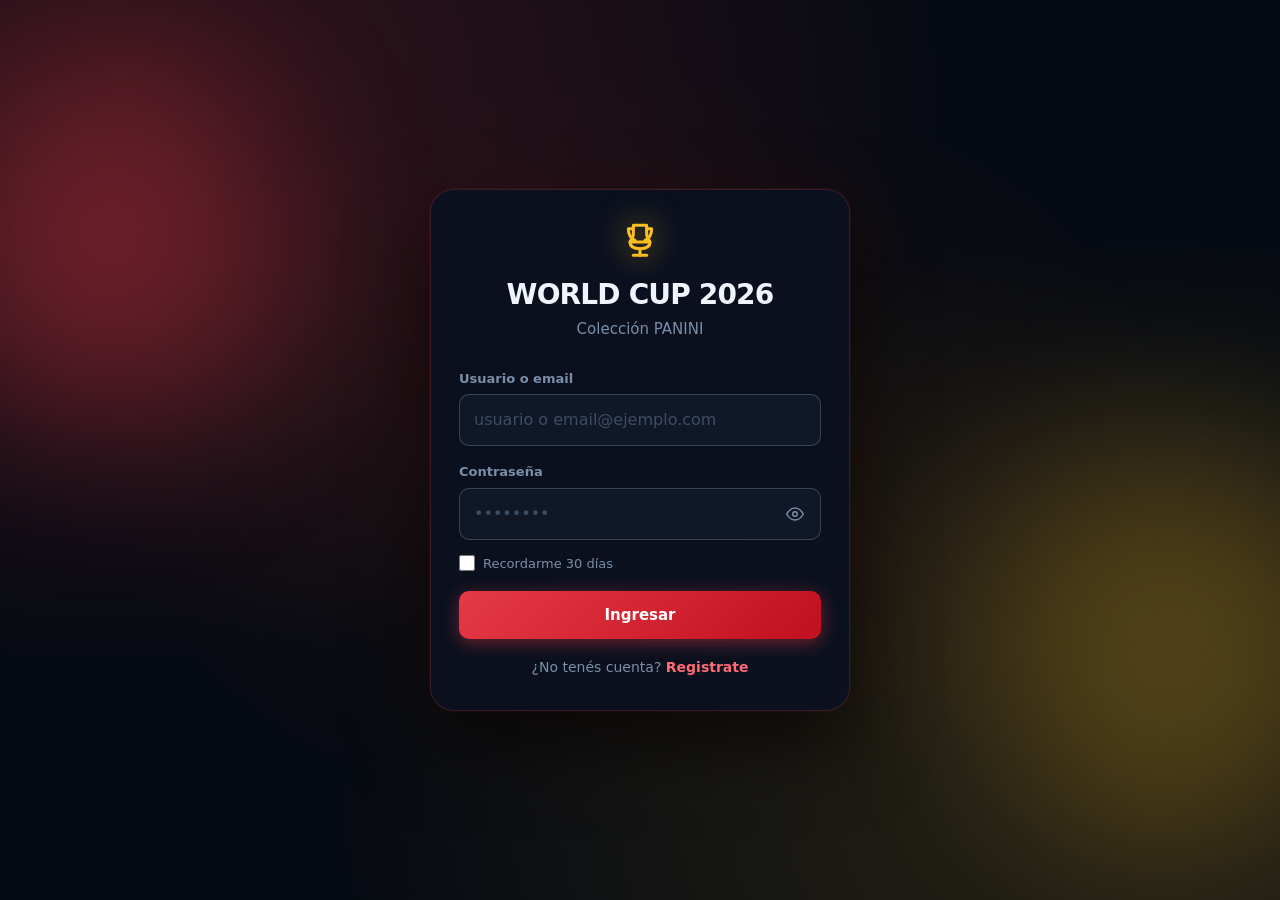
<file: frontend/index.html>
<!DOCTYPE html>
<html lang="es">
<head>
  <meta charset="UTF-8" />
  <meta name="viewport" content="width=device-width, initial-scale=1.0" />
  <title>Mundial 2026 — Álbum de Figuritas</title>
  <link rel="icon" href="data:image/svg+xml,<svg xmlns='http://www.w3.org/2000/svg' viewBox='0 0 100 100'><text y='.9em' font-size='90'>⚽</text></svg>">
  <link rel="stylesheet" href="css/styles.css" />
</head>
<body class="auth-page">
  <div class="auth-bg">
    <div class="auth-orb auth-orb-1"></div>
    <div class="auth-orb auth-orb-2"></div>
  </div>

  <main class="auth-container">
    <div class="auth-card">
      <div class="auth-logo">
        <svg class="auth-logo-icon" xmlns="http://www.w3.org/2000/svg" width="40" height="40" viewBox="0 0 24 24" fill="none" stroke="currentColor" stroke-width="1.8" stroke-linecap="round" stroke-linejoin="round" aria-hidden="true">
          <path d="M8 2v6l-2 4h12l-2-4V2z"/><path d="M6 12c0 2.5 1.5 4 6 4s6-1.5 6-4"/>
          <line x1="12" y1="16" x2="12" y2="20"/><line x1="8" y1="20" x2="16" y2="20"/>
          <path d="M8 4H5c0 4 2 6 4 7"/><path d="M16 4h3c0 4-2 6-4 7"/>
        </svg>
        <h1>WORLD CUP 2026</h1>
        <p class="auth-subtitle">Colección PANINI</p>
      </div>

      <!-- Login Form -->
      <form id="loginForm" class="auth-form active">
        <div class="form-group">
          <label for="loginInput">Usuario o email</label>
          <input type="text" id="loginInput" placeholder="usuario o email@ejemplo.com" autocomplete="username" />
        </div>
        <div class="form-group">
          <label for="loginPassword">Contraseña</label>
          <div class="input-wrapper">
            <input type="password" id="loginPassword" placeholder="••••••••" autocomplete="current-password" />
            <button type="button" class="toggle-pw" onclick="togglePw('loginPassword', this)" aria-label="Mostrar u ocultar contraseña">
              <svg class="icon-eye" xmlns="http://www.w3.org/2000/svg" viewBox="0 0 24 24" fill="none" stroke="currentColor" stroke-width="2" stroke-linecap="round" stroke-linejoin="round"><path d="M1 12s4-8 11-8 11 8 11 8-4 8-11 8-11-8-11-8z"/><circle cx="12" cy="12" r="3"/></svg>
              <svg class="icon-eye-off" xmlns="http://www.w3.org/2000/svg" viewBox="0 0 24 24" fill="none" stroke="currentColor" stroke-width="2" stroke-linecap="round" stroke-linejoin="round"><path d="M17.94 17.94A10.07 10.07 0 0112 20c-7 0-11-8-11-8a18.45 18.45 0 015.06-5.94M9.9 4.24A9.12 9.12 0 0112 4c7 0 11 8 11 8a18.5 18.5 0 01-2.16 3.19m-6.72-1.07a3 3 0 11-4.24-4.24"/><line x1="1" y1="1" x2="23" y2="23"/></svg>
            </button>
          </div>
        </div>
        <div class="form-row">
          <label class="checkbox-label">
            <input type="checkbox" id="rememberMe" />
            <span>Recordarme 30 días</span>
          </label>
        </div>
        <div id="loginError" class="form-error hidden"></div>
        <button type="submit" class="btn btn-primary btn-full">Ingresar</button>
        <p class="form-switch">¿No tenés cuenta? <a href="#" class="link" id="toRegister">Registrate</a></p>
      </form>

      <!-- Register Form -->
      <form id="registerForm" class="auth-form">
        <div class="form-group">
          <label for="regUsername">Nombre de usuario</label>
          <input type="text" id="regUsername" placeholder="usuario123" autocomplete="username" maxlength="20" />
          <span class="form-hint">3-20 caracteres: letras, números, - y _</span>
        </div>
        <div class="form-group">
          <label for="regEmail">Email</label>
          <input type="email" id="regEmail" placeholder="vos@ejemplo.com" autocomplete="email" />
        </div>
        <div class="form-group">
          <label for="regPassword">Contraseña</label>
          <div class="input-wrapper">
            <input type="password" id="regPassword" placeholder="Mínimo 8 caracteres" autocomplete="new-password" />
            <button type="button" class="toggle-pw" onclick="togglePw('regPassword', this)" aria-label="Mostrar u ocultar contraseña">
              <svg class="icon-eye" xmlns="http://www.w3.org/2000/svg" viewBox="0 0 24 24" fill="none" stroke="currentColor" stroke-width="2" stroke-linecap="round" stroke-linejoin="round"><path d="M1 12s4-8 11-8 11 8 11 8-4 8-11 8-11-8-11-8z"/><circle cx="12" cy="12" r="3"/></svg>
              <svg class="icon-eye-off" xmlns="http://www.w3.org/2000/svg" viewBox="0 0 24 24" fill="none" stroke="currentColor" stroke-width="2" stroke-linecap="round" stroke-linejoin="round"><path d="M17.94 17.94A10.07 10.07 0 0112 20c-7 0-11-8-11-8a18.45 18.45 0 015.06-5.94M9.9 4.24A9.12 9.12 0 0112 4c7 0 11 8 11 8a18.5 18.5 0 01-2.16 3.19m-6.72-1.07a3 3 0 11-4.24-4.24"/><line x1="1" y1="1" x2="23" y2="23"/></svg>
            </button>
          </div>
        </div>
        <div id="registerError" class="form-error hidden"></div>
        <button type="submit" class="btn btn-primary btn-full">Crear cuenta</button>
        <p class="form-switch">¿Ya tenés cuenta? <a href="#" class="link" id="toLogin">Inicia sesión</a></p>
      </form>

    </div>
  </main>

  <script src="js/auth.js"></script>
</body>
</html>
</file>
<file: frontend/css/styles.css>
:root {
  --bg: #060a12;
  --surface: #0b1120;
  --surface-2: #101828;
  --surface-3: #18243e;
  --border: rgba(255,255,255,0.09);
  --border-2: rgba(255,255,255,0.18);
  --text: #f0f4fc;
  --text-dim: #7a8ea8;

  --red: #e63946;
  --red-bright: #ff4d5a;
  --red-glow: rgba(230,57,70,0.40);
  --green: #16a34a;
  --green-bright: #4ade80;
  --green-glow: rgba(74,222,128,0.35);
  --gold: #d97706;
  --gold-bright: #fbbf24;
  --gold-glow: rgba(251,191,36,0.40);
  --orange: #f97316;
  --cyan: #06b6d4;

  --accent: #e63946;
  --accent-2: #ff6b74;
  --accent-dim: rgba(230,57,70,0.20);

  --danger: #f87171;
  --radius: 16px;
  --radius-sm: 10px;
  --touch-min: 48px;
}

*  { box-sizing: border-box; margin: 0; padding: 0; }
html, body { min-height: 100%; }
body {
  background: var(--bg);
  color: var(--text);
  font-family: -apple-system, BlinkMacSystemFont, 'Segoe UI', system-ui, sans-serif;
  font-size: 16px;
  line-height: 1.5;
  -webkit-font-smoothing: antialiased;
}
a  { color: inherit; text-decoration: none; }
button, input { font: inherit; }
.hidden { display: none !important; }
svg { pointer-events: none; flex-shrink: 0; }

/* ── Splash ──────────────────────────────────────── */
.splash {
  position: fixed;
  inset: 0;
  z-index: 1000;
  background:
    radial-gradient(ellipse at 20% 30%, rgba(230,57,70,0.18) 0%, transparent 55%),
    radial-gradient(ellipse at 80% 70%, rgba(251,191,36,0.12) 0%, transparent 55%),
    var(--bg);
  display: flex;
  align-items: center;
  justify-content: center;
  transition: opacity 0.65s ease, transform 0.65s ease;
}
.splash.splash-out {
  opacity: 0;
  pointer-events: none;
  transform: scale(1.04);
}
.splash-inner {
  text-align: center;
  display: flex;
  flex-direction: column;
  align-items: center;
  gap: 0;
}
.splash-ball {
  font-size: 56px;
  line-height: 1;
  filter: drop-shadow(0 0 28px rgba(255,255,255,0.25));
  animation: splashBall 0.75s cubic-bezier(0.34,1.56,0.64,1) 0.1s both;
}
@keyframes splashBall {
  from { opacity: 0; transform: translateY(-48px) scale(0.4) rotate(-30deg); }
  to   { opacity: 1; transform: none; }
}
.splash-label {
  margin-top: 22px;
  font-size: 11px;
  font-weight: 900;
  letter-spacing: 0.30em;
  color: rgba(255,255,255,0.42);
  text-transform: uppercase;
  animation: splashFadeUp 0.5s ease 0.65s both;
}
.splash-year {
  font-size: clamp(72px, 20vw, 130px);
  font-weight: 900;
  line-height: 1.1;
  letter-spacing: -0.04em;
  padding: 0 0.08em;
  background: linear-gradient(135deg, #e63946 0%, #f97316 30%, #fbbf24 58%, #4ade80 100%);
  -webkit-background-clip: text;
  -webkit-text-fill-color: transparent;
  background-clip: text;
  animation: splashYear 0.65s cubic-bezier(0.34,1.15,0.64,1) 0.8s both;
}
@keyframes splashYear {
  from { opacity: 0; transform: scale(0.65); }
  to   { opacity: 1; transform: none; }
}
.splash-hosts {
  margin-top: 14px;
  font-size: 13px;
  font-weight: 700;
  letter-spacing: 0.15em;
  color: rgba(255,255,255,0.45);
  text-transform: uppercase;
  animation: splashFadeUp 0.5s ease 1.1s both;
}
.splash-bar {
  margin-top: 48px;
  width: 48px;
  height: 3px;
  background: var(--surface-3);
  border-radius: 999px;
  overflow: hidden;
  animation: splashFadeUp 0.5s ease 1.3s both;
}
.splash-bar-fill {
  height: 100%;
  border-radius: 999px;
  background: linear-gradient(90deg, var(--red), var(--gold-bright));
  animation: splashLoader 1.6s ease-in-out infinite;
}
@keyframes splashLoader {
  0%   { width: 15%; margin-left: 0; }
  50%  { width: 45%; margin-left: 30%; }
  100% { width: 15%; margin-left: 85%; }
}
@keyframes splashFadeUp {
  from { opacity: 0; transform: translateY(18px); }
  to   { opacity: 1; transform: none; }
}

/* ── Botones base ─────────────────────────────────── */
.btn {
  display: inline-flex;
  align-items: center;
  justify-content: center;
  gap: 6px;
  padding: 12px 20px;
  min-height: var(--touch-min);
  border-radius: var(--radius-sm);
  border: 0;
  cursor: pointer;
  font-size: 15px;
  font-weight: 700;
  transition: all 0.15s ease;
  white-space: nowrap;
}
.btn:disabled { opacity: 0.45; cursor: not-allowed; transform: none !important; }
.btn-primary {
  background: linear-gradient(135deg, #e63946, #c1121f, #e63946);
  background-size: 200% auto;
  color: #fff;
  box-shadow: 0 4px 18px rgba(230,57,70,0.45);
}
.btn-primary:hover:not(:disabled) {
  background-position: right center;
  filter: brightness(1.1);
  transform: translateY(-2px);
  box-shadow: 0 8px 24px rgba(230,57,70,0.55);
}
.btn-full { width: 100%; }
.btn-ghost { background: transparent; color: var(--text-dim); border: 1px solid var(--border-2); }
.btn-ghost:hover { color: var(--text); border-color: rgba(255,255,255,0.28); background: var(--surface-2); }
.btn-icon {
  display: grid;
  place-items: center;
  width: 40px;
  height: 40px;
  border-radius: 999px;
  border: 1px solid var(--border);
  background: transparent;
  color: var(--text-dim);
  cursor: pointer;
  transition: color 0.15s, background 0.15s, border-color 0.15s;
}
.btn-icon:hover { color: var(--text); background: var(--surface-2); border-color: var(--border-2); }

/* ── Forms ───────────────────────────────────────── */
.form-group { display: flex; flex-direction: column; gap: 6px; margin-bottom: 16px; }
.form-group label { font-size: 13px; font-weight: 600; color: var(--text-dim); }
.form-group input {
  width: 100%;
  background: var(--surface-2);
  border: 1px solid var(--border-2);
  border-radius: var(--radius-sm);
  color: var(--text);
  font-size: 16px;
  padding: 13px 14px;
  min-height: var(--touch-min);
  outline: none;
  transition: border-color 0.15s, box-shadow 0.15s;
}
.form-group input:focus {
  border-color: var(--accent-2);
  box-shadow: 0 0 0 3px rgba(230,57,70,0.18);
}
.form-group input::placeholder { color: #3d4d66; }
.form-hint { font-size: 12px; color: var(--text-dim); }
.input-wrapper { position: relative; }
.input-wrapper input { padding-right: 52px; }

.toggle-pw {
  position: absolute;
  right: 6px;
  top: 50%;
  transform: translateY(-50%);
  width: 40px;
  height: 40px;
  border: 0;
  background: transparent;
  color: var(--text-dim);
  cursor: pointer;
  display: grid;
  place-items: center;
  border-radius: 6px;
  transition: color 0.15s;
}
.toggle-pw:hover { color: var(--text); }
.toggle-pw svg { width: 18px; height: 18px; display: block; }
.toggle-pw .icon-eye-off { display: none; }
.toggle-pw.active .icon-eye { display: none; }
.toggle-pw.active .icon-eye-off { display: block; }

.form-error, .form-success {
  margin: 6px 0 14px;
  padding: 12px;
  border-radius: var(--radius-sm);
  font-size: 14px;
}
.form-error  { color: #fca5a5; background: rgba(248,113,113,0.12); border: 1px solid rgba(248,113,113,0.28); }
.form-success { color: #86efac; background: rgba(74,222,128,0.12); border: 1px solid rgba(74,222,128,0.28); }
.link { color: var(--accent-2); font-weight: 700; }
.link:hover { color: #ffaaae; }

/* ── Auth page ───────────────────────────────────── */
.auth-page {
  min-height: 100vh;
  display: grid;
  place-items: center;
  overflow: hidden;
  padding: 20px 16px;
  background:
    radial-gradient(ellipse at 10% 10%, rgba(230,57,70,0.22) 0%, transparent 50%),
    radial-gradient(ellipse at 90% 90%, rgba(251,191,36,0.14) 0%, transparent 50%),
    radial-gradient(ellipse at 50% 50%, rgba(249,115,22,0.08) 0%, transparent 60%),
    var(--bg);
}
.auth-bg { position: fixed; inset: 0; pointer-events: none; overflow: hidden; }
.auth-orb { position: absolute; border-radius: 999px; filter: blur(70px); }
.auth-orb-1 { width: 420px; height: 420px; background: radial-gradient(circle, rgba(230,57,70,0.45), transparent); left: -100px; top: 5%; }
.auth-orb-2 { width: 460px; height: 460px; background: radial-gradient(circle, rgba(251,191,36,0.30), transparent); right: -120px; bottom: 5%; }
.auth-container { width: min(100%, 420px); position: relative; z-index: 1; }
.auth-card {
  background: rgba(11,17,32,0.96);
  border: 1px solid rgba(230,57,70,0.22);
  border-radius: 24px;
  padding: 32px 28px;
  box-shadow:
    0 32px 80px rgba(0,0,0,0.65),
    0 0 0 1px rgba(255,255,255,0.04),
    0 0 60px rgba(230,57,70,0.06);
  backdrop-filter: blur(20px);
}
.auth-logo { text-align: center; margin-bottom: 28px; }
.auth-logo-icon { display: block; margin: 0 auto 12px; color: var(--gold-bright); filter: drop-shadow(0 0 16px rgba(251,191,36,0.6)); }
.auth-logo h1 { font-size: 28px; letter-spacing: -0.03em; font-weight: 900; }
.auth-subtitle { color: var(--text-dim); font-size: 15px; margin-top: 2px; }
.auth-form { display: none; }
.auth-form.active { display: block; }
.form-row {
  display: flex;
  justify-content: space-between;
  gap: 12px;
  align-items: center;
  margin: -2px 0 18px;
  font-size: 13px;
  flex-wrap: wrap;
}
.checkbox-label { display: inline-flex; align-items: center; gap: 8px; color: var(--text-dim); cursor: pointer; }
.checkbox-label input[type="checkbox"] { width: 16px; height: 16px; cursor: pointer; accent-color: var(--accent); }
.form-switch { margin-top: 18px; color: var(--text-dim); text-align: center; font-size: 14px; }
.form-title { margin-bottom: 18px; font-size: 22px; font-weight: 800; }

@media (max-width: 380px) {
  .auth-card { padding: 24px 18px; }
  .auth-page  { padding: 12px; }
  .auth-logo h1 { font-size: 24px; }
}

/* ── Album page ──────────────────────────────────── */
.album-page { min-height: 100vh; overflow-x: hidden; padding: 72px 14px 88px; }

.country-bg {
  position: fixed; inset: 0;
  pointer-events: none;
  transition: background 0.7s ease;
  opacity: 0.50;
  filter: blur(90px) saturate(2.8);
}
.flag-bg {
  position: fixed; inset: 0;
  pointer-events: none;
  transition: background 0.7s ease;
  opacity: 0.08;
}

/* ── Header álbum ────────────────────────────────── */
.album-header, .album-nav {
  position: fixed; left: 0; right: 0; z-index: 10;
  background: rgba(6,10,18,0.94);
  backdrop-filter: blur(20px) saturate(1.8);
}
.album-header {
  top: 0;
  display: flex;
  align-items: center;
  gap: 10px;
  padding: 10px 14px;
  border-bottom: 1px solid rgba(230,57,70,0.22);
  min-height: 56px;
}
.header-left  { display: flex; align-items: center; gap: 8px; flex-shrink: 0; }
.header-title { font-size: 15px; font-weight: 800; letter-spacing: -0.01em; }
.header-center { flex: 1; min-width: 0; overflow: hidden; }
.header-right  { display: flex; align-items: center; gap: 6px; flex-shrink: 0; }

.global-progress { display: flex; align-items: center; gap: 8px; }
.global-progress-bar,
.country-progress-bar,
.stat-progress-bar {
  flex: 1;
  height: 6px;
  border-radius: 999px;
  background: var(--surface-3);
  overflow: hidden;
}
.global-progress-fill,
.country-progress-fill,
.stat-progress-fill {
  height: 100%;
  width: 0;
  background: linear-gradient(90deg, #e63946 0%, #f97316 30%, #fbbf24 60%, #4ade80 100%);
  transition: width 0.45s ease;
  border-radius: 999px;
}
.global-progress-text,
.country-progress-text {
  font-size: 11px;
  font-weight: 800;
  color: var(--text-dim);
  white-space: nowrap;
}

.btn-profile {
  display: inline-flex;
  align-items: center;
  gap: 6px;
  color: var(--text-dim);
  font-weight: 700;
  font-size: 13px;
  min-height: var(--touch-min);
  padding: 4px 6px;
  border-radius: var(--radius-sm);
  transition: color 0.15s;
}
.btn-profile:hover { color: var(--text); }

/* ── Contenido principal álbum ───────────────────── */
.album-main { position: relative; z-index: 1; max-width: 960px; margin: 0 auto; }

.country-view {
  background: rgba(11,17,32,0.85);
  border: 1px solid rgba(255,255,255,0.10);
  border-radius: 22px;
  padding: 18px;
  box-shadow:
    0 0 0 1px rgba(255,255,255,0.04),
    0 24px 60px rgba(0,0,0,0.50);
  backdrop-filter: blur(14px);
}

.country-header { display: flex; align-items: center; gap: 14px; margin-bottom: 18px; }
.country-flag-emoji { font-size: 46px; line-height: 1; flex-shrink: 0; filter: drop-shadow(0 4px 12px rgba(0,0,0,0.5)); }
.country-info { flex: 1; min-width: 0; }
.country-name-row { display: flex; align-items: center; gap: 10px; margin-bottom: 10px; flex-wrap: wrap; }
.country-name {
  font-size: clamp(22px, 5vw, 40px);
  line-height: 1.1;
  letter-spacing: -0.04em;
  font-weight: 900;
}
.group-badge {
  font-size: 11px;
  font-weight: 900;
  color: #000;
  background: linear-gradient(135deg, var(--gold-bright), var(--gold));
  border-radius: 6px;
  padding: 3px 9px;
  white-space: nowrap;
  align-self: center;
  letter-spacing: 0.04em;
  box-shadow: 0 2px 10px rgba(251,191,36,0.45);
}
.country-progress-wrap { display: flex; align-items: center; gap: 10px; }

/* ── Figuritas grid ──────────────────────────────── */
.sticker-grid {
  display: grid;
  grid-template-columns: repeat(auto-fill, minmax(105px, 1fr));
  gap: 10px;
}

.sticker-item {
  position: relative;
  min-height: 130px;
  display: flex;
  flex-direction: column;
  align-items: center;
  justify-content: center;
  gap: 6px;
  border-radius: 14px;
  border: 1.5px solid rgba(255,255,255,0.09);
  background: linear-gradient(160deg, rgba(24,36,62,0.95) 0%, rgba(11,17,32,0.92) 100%);
  cursor: pointer;
  transition: transform 0.14s ease, border-color 0.15s, box-shadow 0.15s;
  padding: 12px 8px;
  touch-action: manipulation;
}
.sticker-item:hover {
  transform: translateY(-4px);
  border-color: rgba(230,57,70,0.45);
  box-shadow: 0 10px 28px rgba(0,0,0,0.45), 0 0 18px rgba(230,57,70,0.10);
}
.sticker-item:active { transform: scale(0.96); }

.sticker-item.has-it {
  background: linear-gradient(160deg, rgba(22,163,74,0.28) 0%, rgba(74,222,128,0.10) 100%);
  border-color: rgba(74,222,128,0.60);
  box-shadow: 0 0 22px rgba(74,222,128,0.16), inset 0 1px 0 rgba(74,222,128,0.22);
}
.sticker-item.is-group {
  background: linear-gradient(160deg, rgba(230,57,70,0.16) 0%, rgba(249,115,22,0.07) 100%);
  border-color: rgba(230,57,70,0.38);
}
.sticker-item.is-group.has-it {
  background: linear-gradient(160deg, rgba(22,163,74,0.28) 0%, rgba(74,222,128,0.10) 100%);
  border-color: rgba(74,222,128,0.60);
  box-shadow: 0 0 22px rgba(74,222,128,0.16);
}
.sticker-item.is-special {
  background: linear-gradient(160deg, rgba(217,119,6,0.22) 0%, rgba(251,191,36,0.09) 100%);
  border-color: rgba(251,191,36,0.42);
}
.sticker-item.is-special.has-it {
  background: linear-gradient(160deg, rgba(217,119,6,0.36) 0%, rgba(251,191,36,0.16) 100%);
  border-color: rgba(251,191,36,0.75);
  box-shadow: 0 0 28px rgba(251,191,36,0.24), inset 0 1px 0 rgba(251,191,36,0.30);
}

.sticker-circle {
  width: 50px;
  height: 50px;
  border-radius: 999px;
  display: grid;
  place-items: center;
  background: var(--surface-3);
  border: 1.5px solid rgba(255,255,255,0.10);
  color: var(--text-dim);
  transition: background 0.2s, box-shadow 0.2s, border-color 0.2s;
}
.sticker-circle.collected {
  color: #fff;
  background: linear-gradient(135deg, #15803d, #4ade80);
  border-color: #4ade80;
  box-shadow: 0 0 26px rgba(74,222,128,0.55), 0 0 8px rgba(74,222,128,0.35);
}
.sticker-check { width: 22px; height: 22px; display: block; }
.sticker-code  { font-size: 12px; font-weight: 900; letter-spacing: 0.06em; color: var(--text-dim); }
.sticker-label { max-width: 92%; color: var(--text-dim); font-size: 11px; text-align: center; overflow-wrap: anywhere; line-height: 1.3; }
.sticker-item.has-it .sticker-code  { color: #4ade80; }
.sticker-item.has-it .sticker-label { color: rgba(74,222,128,0.78); }
.sticker-item.is-special.has-it .sticker-code { color: var(--gold-bright); }
.sticker-item.is-special .sticker-code { color: rgba(251,191,36,0.70); }
.sticker-item.is-group .sticker-code  { color: rgba(230,57,70,0.80); }

/* ── Nav álbum ───────────────────────────────────── */
.album-nav {
  bottom: 0;
  display: flex;
  align-items: center;
  justify-content: space-between;
  gap: 16px;
  padding: 10px 20px;
  border-top: 1px solid rgba(230,57,70,0.18);
  min-height: 64px;
}
.nav-btn {
  width: var(--touch-min);
  height: var(--touch-min);
  border-radius: 999px;
  border: 0;
  background: linear-gradient(135deg, rgba(230,57,70,0.20), rgba(230,57,70,0.10));
  color: var(--accent-2);
  cursor: pointer;
  display: grid;
  place-items: center;
  flex-shrink: 0;
  transition: background 0.15s, transform 0.1s, box-shadow 0.15s;
  touch-action: manipulation;
}
.nav-btn:hover:not(:disabled) {
  background: linear-gradient(135deg, #e63946, #c1121f);
  color: #fff;
  transform: scale(1.1);
  box-shadow: 0 4px 18px rgba(230,57,70,0.55);
}
.nav-btn:active:not(:disabled) { transform: scale(0.94); }
.nav-btn:disabled { opacity: 0.22; cursor: not-allowed; }

.nav-position {
  font-size: 18px;
  font-weight: 900;
  color: var(--text);
  letter-spacing: -0.02em;
  text-align: center;
  flex: 1;
}

.fade-enter { animation: fadeIn 0.20s ease; }
@keyframes fadeIn { from { opacity: 0; transform: translateY(10px); } to { opacity: 1; transform: none; } }

/* ── Buscador overlay ────────────────────────────── */
.search-overlay {
  position: fixed; inset: 0; z-index: 100;
  background: rgba(0,0,0,0.80);
  backdrop-filter: blur(8px);
  display: none;
  align-items: flex-start;
  justify-content: center;
  padding: 16px;
}
.search-overlay.active { display: flex; }
.search-panel {
  width: min(100%, 560px);
  background: var(--surface);
  border: 1px solid rgba(230,57,70,0.22);
  border-radius: 20px;
  overflow: hidden;
  box-shadow: 0 32px 80px rgba(0,0,0,0.75), 0 0 60px rgba(230,57,70,0.08);
  max-height: calc(100dvh - 32px);
  display: flex;
  flex-direction: column;
  margin-top: 16px;
}
.search-header {
  display: flex;
  align-items: center;
  gap: 10px;
  padding: 14px 16px;
  border-bottom: 1px solid rgba(230,57,70,0.14);
  flex-shrink: 0;
}
.search-input-wrap {
  display: flex;
  align-items: center;
  gap: 10px;
  flex: 1;
  background: var(--surface-2);
  border: 1px solid rgba(255,255,255,0.14);
  border-radius: var(--radius-sm);
  padding: 0 14px;
  color: var(--text-dim);
}
.search-input-wrap:focus-within {
  border-color: rgba(230,57,70,0.45);
  box-shadow: 0 0 0 3px rgba(230,57,70,0.12);
}
.search-input-wrap svg { flex-shrink: 0; }
#searchInput {
  flex: 1;
  background: transparent;
  border: 0;
  outline: none;
  color: var(--text);
  font-size: 16px;
  padding: 12px 0;
}
#searchInput::placeholder { color: #3d4d66; }
.search-results {
  overflow-y: auto;
  -webkit-overflow-scrolling: touch;
  padding: 12px;
  flex: 1;
}
.search-empty { text-align: center; color: var(--text-dim); padding: 24px; font-size: 14px; }
.search-section { margin-bottom: 16px; }
.search-section-title {
  display: flex;
  align-items: center;
  justify-content: space-between;
  font-weight: 800;
  font-size: 15px;
  margin-bottom: 8px;
  padding: 0 2px;
}
.search-go {
  font-size: 12px;
  font-weight: 700;
  color: #fff;
  background: linear-gradient(135deg, #e63946, #c1121f);
  border: 0;
  border-radius: 6px;
  padding: 4px 12px;
  cursor: pointer;
  min-height: 28px;
  transition: filter 0.15s, transform 0.1s;
  box-shadow: 0 2px 8px rgba(230,57,70,0.40);
}
.search-go:hover { filter: brightness(1.12); transform: translateY(-1px); }
.search-grid { display: flex; flex-wrap: wrap; gap: 6px; }
.search-chip {
  font-size: 12px;
  padding: 4px 10px;
  border-radius: 999px;
  background: var(--surface-3);
  border: 1px solid var(--border);
  color: var(--text-dim);
  white-space: nowrap;
}
.search-chip.has-it {
  background: rgba(22,163,74,0.18);
  border-color: rgba(74,222,128,0.50);
  color: var(--green-bright);
}

/* ── Profile page ────────────────────────────────── */
.profile-page { min-height: 100vh; padding: 20px 16px 40px; }
.profile-header {
  max-width: 900px;
  margin: 0 auto 20px;
  display: flex;
  align-items: center;
  gap: 12px;
}
.btn-back {
  display: inline-flex;
  align-items: center;
  gap: 6px;
  color: var(--text-dim);
  font-weight: 700;
  font-size: 14px;
  min-height: var(--touch-min);
  padding: 4px 0;
  transition: color 0.15s;
  flex-shrink: 0;
}
.btn-back:hover { color: var(--text); }
.profile-title { font-size: 26px; letter-spacing: -0.03em; font-weight: 900; flex: 1; text-align: center; }
.profile-main { max-width: 900px; margin: 0 auto; display: grid; gap: 16px; }
.profile-card {
  background: rgba(11,17,32,0.92);
  border: 1px solid rgba(255,255,255,0.10);
  border-radius: 20px;
  padding: 22px;
  backdrop-filter: blur(10px);
}
.card-title { margin-bottom: 16px; font-size: 18px; font-weight: 800; }
.stats-grid { display: grid; grid-template-columns: repeat(3,1fr); gap: 10px; margin-bottom: 16px; }
.stat-item {
  background: linear-gradient(160deg, rgba(24,36,62,0.95) 0%, rgba(16,24,40,0.92) 100%);
  border-radius: 14px;
  padding: 16px 12px;
  text-align: center;
  border: 1px solid rgba(255,255,255,0.10);
}
.stat-value { display: block; font-size: 26px; font-weight: 900; }
.stat-label { color: var(--text-dim); font-size: 12px; margin-top: 2px; }
.profile-form { max-width: 460px; }

/* ── Responsive ──────────────────────────────────── */
@media (min-width: 600px) {
  .album-page   { padding: 68px 20px 84px; }
  .album-header { padding: 12px 20px; min-height: 60px; }
  .header-title { font-size: 17px; }
  .country-view { padding: 24px; }
  .sticker-grid { grid-template-columns: repeat(auto-fill, minmax(116px,1fr)); gap: 12px; }
  .album-nav    { padding: 12px 28px; }
  .nav-position { font-size: 20px; }
  .profile-page { padding: 28px 24px 48px; }
  .profile-card { padding: 26px; }
}

@media (min-width: 900px) {
  .album-header {
    display: grid;
    grid-template-columns: auto 1fr auto;
    gap: 20px;
  }
}

@media (max-width: 599px) {
  /* Header compacto: solo icono + progreso + icono usuario */
  .header-title  { display: none; }
  #headerUsername { display: none; }

  .stats-grid { grid-template-columns: 1fr 1fr; }
  .stat-item:last-child { grid-column: 1 / -1; }
  .profile-header { flex-wrap: wrap; }
  .profile-title { width: 100%; order: -1; text-align: center; font-size: 22px; }
  #logoutBtn { margin-left: auto; }
  .sticker-grid { grid-template-columns: repeat(2, 1fr); gap: 8px; }
  .country-flag-emoji { font-size: 38px; }
  .country-name { font-size: clamp(20px, 5.5vw, 34px); }
}
</file>
